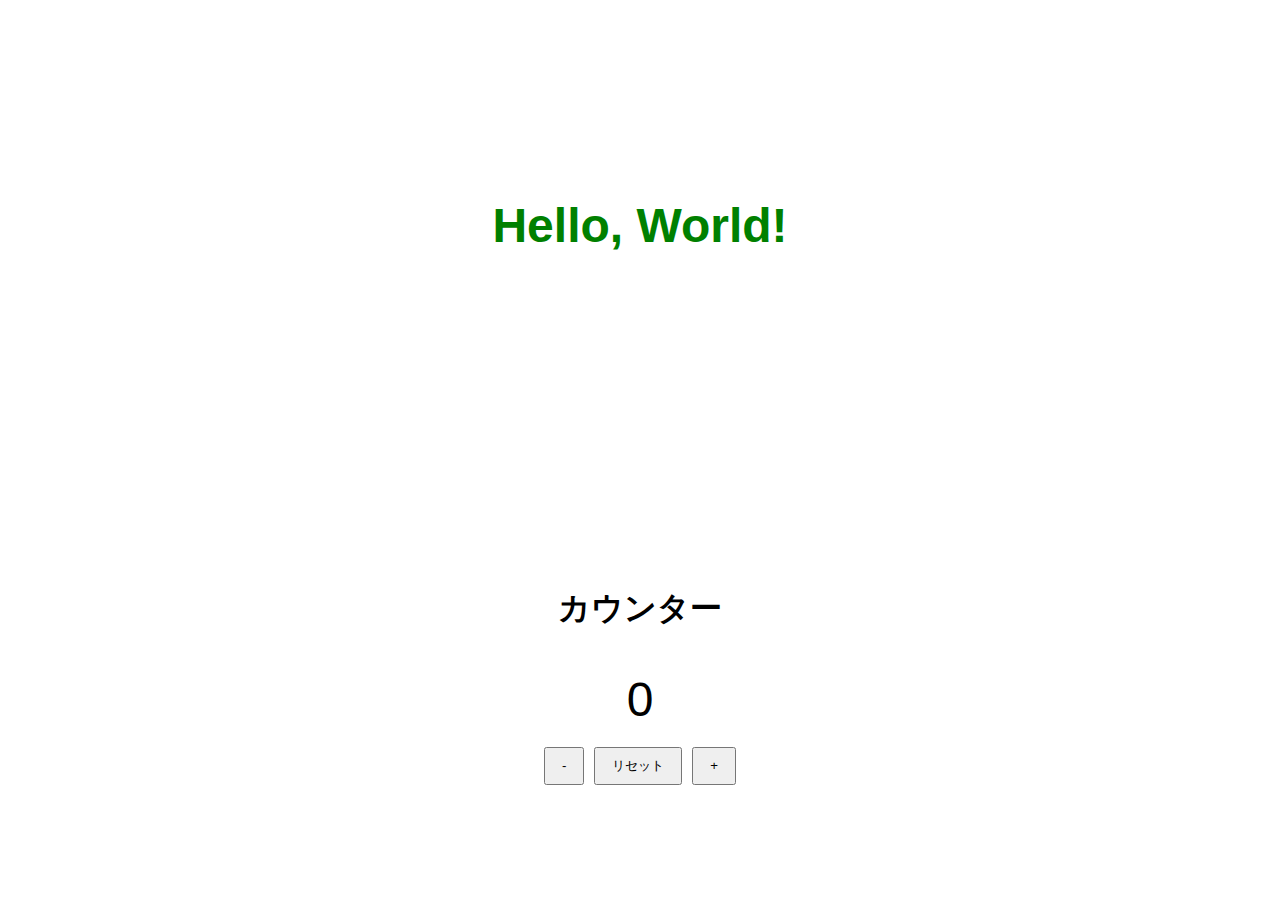
<file: index.html>
<!DOCTYPE html>
<html>

<head>
    <meta charset="UTF-8">
    <title>Elm Examples</title>
    <meta name="viewport" content="width=device-width, initial-scale=1">
    <link rel="stylesheet" href="style.css">
</head>

<body>
    <div style="display: flex; flex-direction: column; height: 100vh;">
        <div id="elm-app-main" style="flex: 1;"></div>
        <div id="elm-app-counter" style="flex: 1;"></div>
    </div>

    <script src="main.js"></script>
    <script src="counter.js"></script>
    <script>
        var appMain = Elm.Main.init({
            node: document.getElementById('elm-app-main')
        });

        var appCounter = Elm.Counter.init({
            node: document.getElementById('elm-app-counter')
        });
    </script>
</body>

</html>
</file>
<file: style.css>
body {
    margin: 0;
    padding: 0;
    font-family: -apple-system, BlinkMacSystemFont, 'Segoe UI', Roboto, Oxygen,
        Ubuntu, Cantarell, 'Open Sans', 'Helvetica Neue', sans-serif;
}

#elm-app {
    width: 100%;
    height: 100vh;
}
</file>
